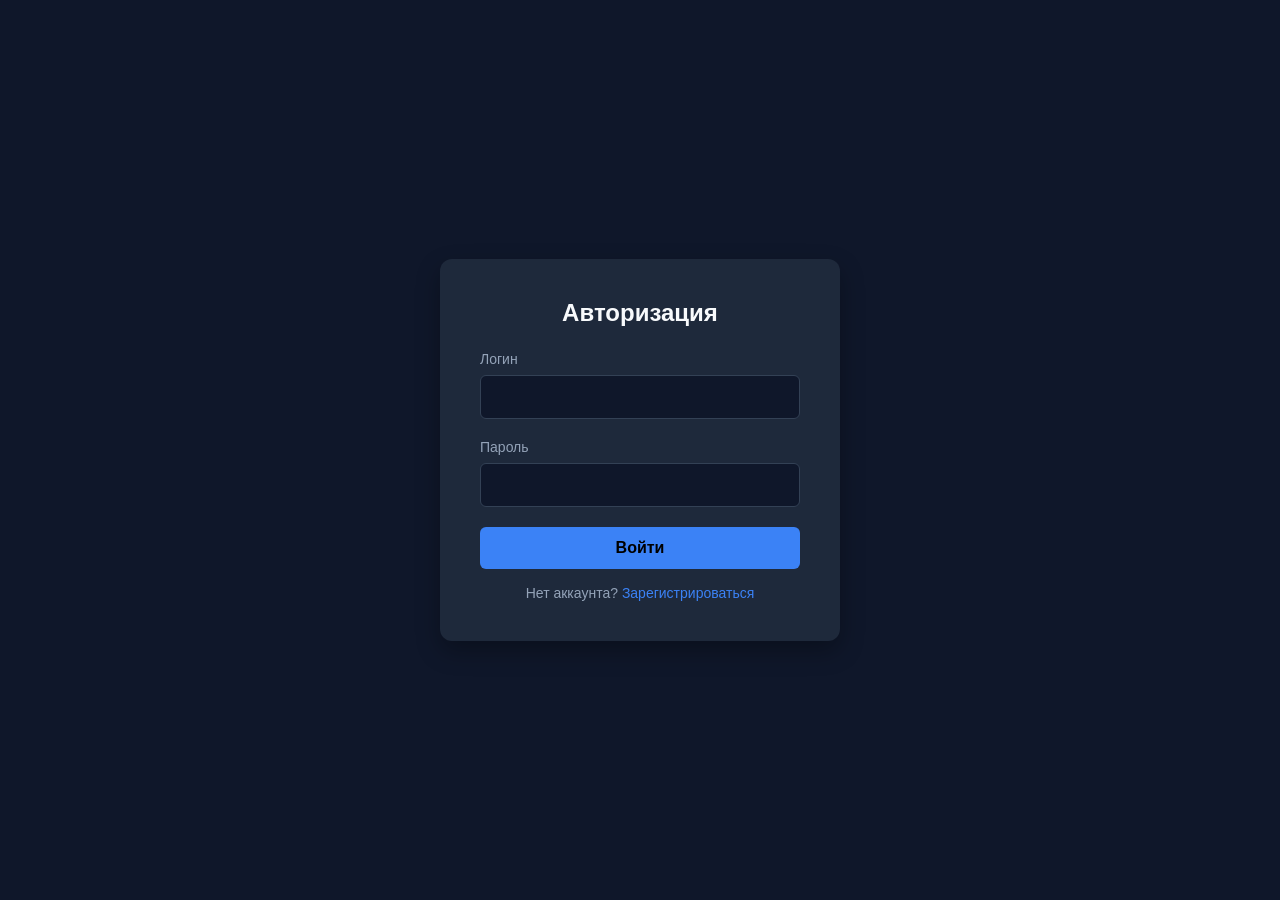
<file: Frontend/index.html>
<!DOCTYPE html>
<html lang="ru">
<head>
    <meta charset="UTF-8">
    <title>Вход в систему</title>
    <link rel="stylesheet" href="style.css">
</head>
<body>
    <div class="container">
        <h2>Авторизация</h2>
        <form action="../Backend/auth.php" method="POST">
            <label>Логин</label>
            <input type="text" name="username" required>
            
            <label>Пароль</label>
            <input type="password" name="password" required>
            
            <button type="submit">Войти</button>
        </form>
        <p>Нет аккаунта? <a href="register.html">Зарегистрироваться</a></p>
    </div>
</body>
</html>
</file>
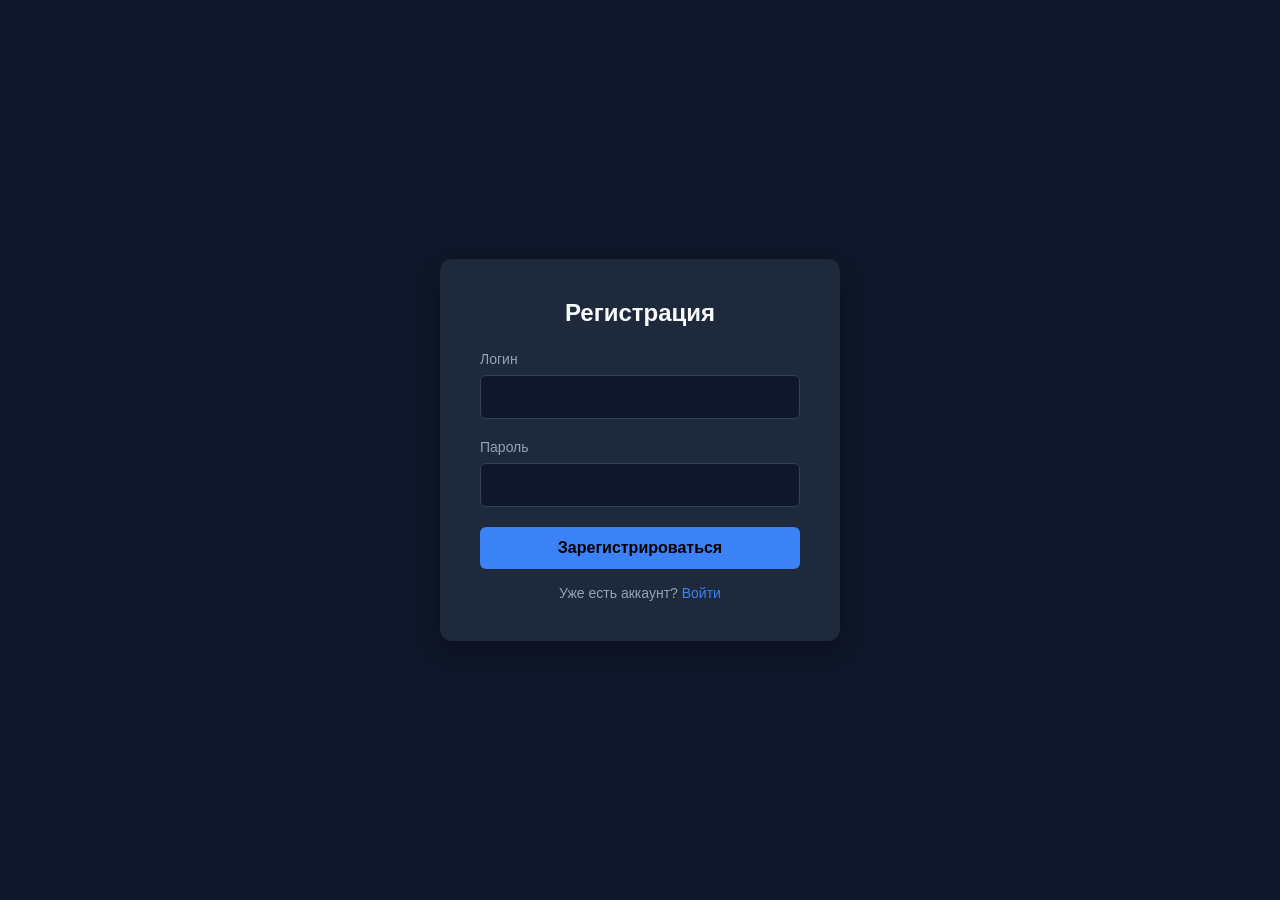
<file: Frontend/register.html>
<!DOCTYPE html>
<html lang="ru">
<head>
    <meta charset="UTF-8">
    <title>Регистрация</title>
    <link rel="stylesheet" href="style.css">
</head>
<body>
    <div class="container">
        <h2>Регистрация</h2>
        <form action="../Backend/register.php" method="POST">
            <label>Логин</label>
            <input type="text" name="username" required>
            
            <label>Пароль</label>
            <input type="password" name="password" required>
            
            <button type="submit">Зарегистрироваться</button>
        </form>
        <p>Уже есть аккаунт? <a href="index.html">Войти</a></p>
    </div>
</body>
</html>
</file>
<file: Frontend/style.css>
* {
    box-sizing: border-box;
    margin: 0;
    padding: 0;
    font-family: 'Segoe UI', Tahoma, Geneva, Verdana, sans-serif;
}

body {
    background-color: #0f172a;
    color: #e2e8f0;
    display: flex;
    justify-content: center;
    align-items: center;
    height: 100vh;
}

.container {
    background-color: #1e293b;
    padding: 40px;
    border-radius: 12px;
    box-shadow: 0 10px 25px rgba(0, 0, 0, 0.3);
    width: 100%;
    max-width: 400px;
}

h2 {
    margin-bottom: 24px;
    font-size: 24px;
    color: #f8fafc;
    text-align: center;
}

label {
    display: block;
    margin-bottom: 8px;
    font-size: 14px;
    color: #94a3b8;
}

input {
    width: 100%;
    padding: 12px;
    margin-bottom: 20px;
    background-color: #0f172a;
    border: 1px solid #334155;
    border-radius: 6px;
    color: #fff;
    font-size: 16px;
}

input:focus {
    outline: none;
    border-color: #3b82f6;
}

button {
    width: 100%;
    padding: 12px;
    background-color: #3b82f6;
    border: none;
    border-radius: 6px;
    color: #white;
    font-size: 16px;
    font-weight: 600;
    cursor: pointer;
    transition: background-color 0.2s;
}

button:hover {
    background-color: #2563eb;
}

p {
    margin-top: 16px;
    text-align: center;
    font-size: 14px;
    color: #94a3b8;
}

a {
    color: #3b82f6;
    text-decoration: none;
}

a:hover {
    text-decoration: underline;
}
</file>
